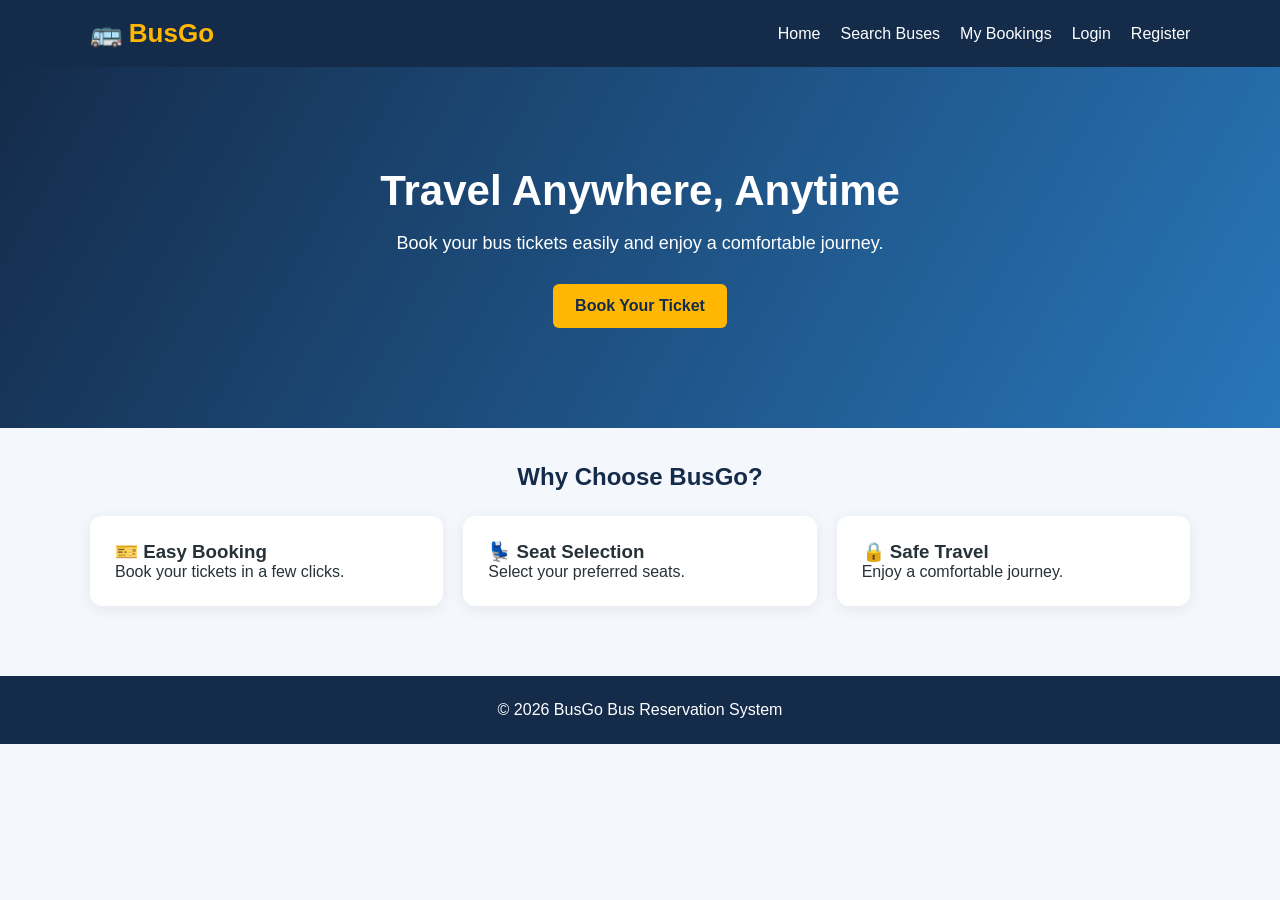
<file: index.html>
<!DOCTYPE html>
<html lang="en">
<head>
    <meta charset="UTF-8">
    <meta name="viewport" content="width=device-width, initial-scale=1.0">
    <title>BusGo - Home</title>
    <link rel="stylesheet" href="styles.css">
</head>
<body>

<header>
    <a class="logo" href="index.html">🚌 BusGo</a>
    <nav>
        <a href="index.html">Home</a>
        <a href="search.html">Search Buses</a>
        <a href="mybookings.html">My Bookings</a>
        <a href="login.html">Login</a>
        <a href="register.html">Register</a>
    </nav>
</header>

<section class="hero">
    <h1>Travel Anywhere, Anytime</h1>
    <p>Book your bus tickets easily and enjoy a comfortable journey.</p>
    <a href="search.html" class="btn btn-yellow">Book Your Ticket</a>
</section>

<div class="container">
    <h2>Why Choose BusGo?</h2>

    <div class="grid">
        <div class="card">
            <h3>🎫 Easy Booking</h3>
            <p>Book your tickets in a few clicks.</p>
        </div>

        <div class="card">
            <h3>💺 Seat Selection</h3>
            <p>Select your preferred seats.</p>
        </div>

        <div class="card">
            <h3>🔒 Safe Travel</h3>
            <p>Enjoy a comfortable journey.</p>
        </div>
    </div>
</div>

<footer>
    <p>© 2026 BusGo Bus Reservation System</p>
</footer>

</body>
</html>
</file>
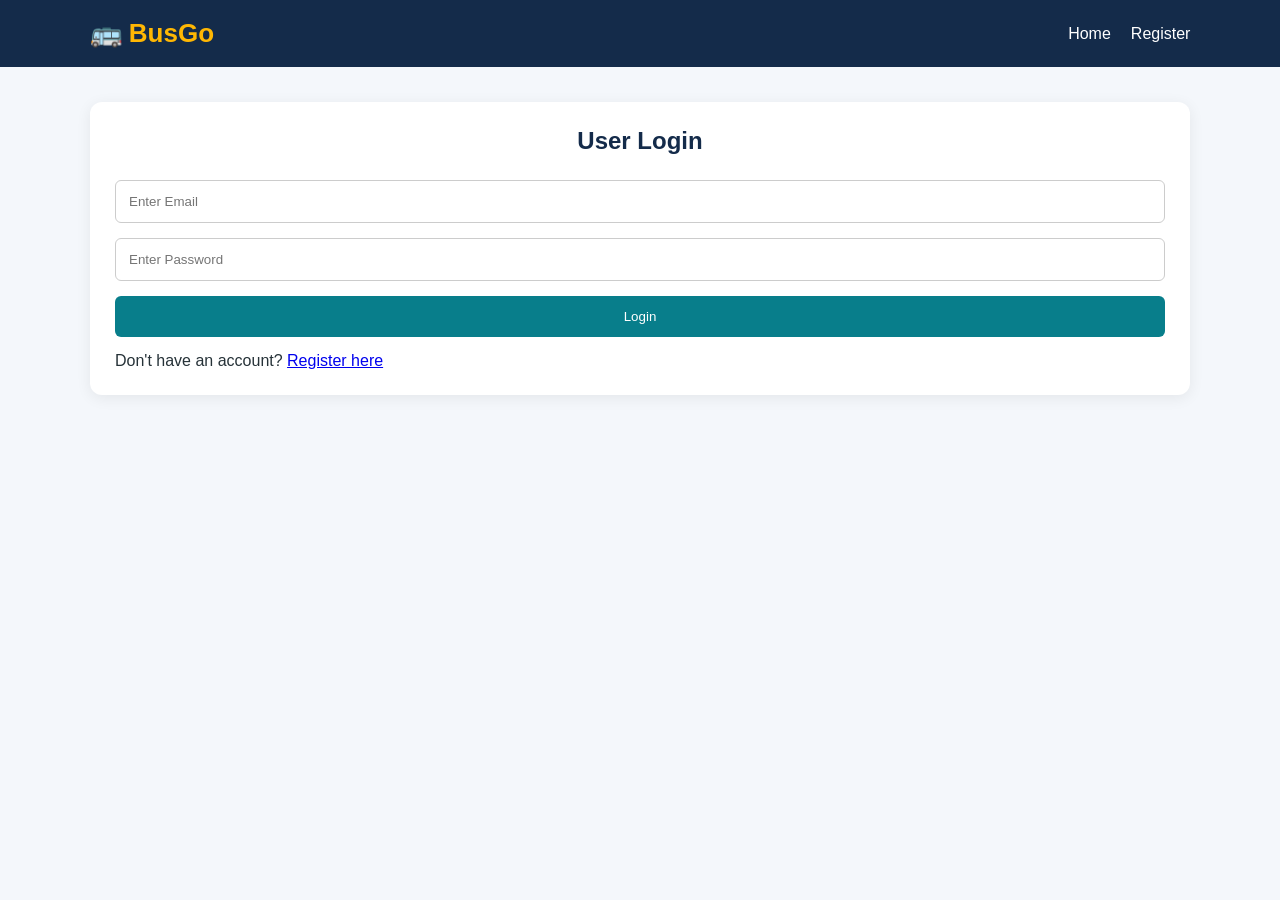
<file: login.html>
<!DOCTYPE html>
<html lang="en">
<head>
    <meta charset="UTF-8">
    <title>BusGo - Login</title>
    <link rel="stylesheet" href="styles.css">
    <script src="script.js" defer></script>
</head>
<body>

<header>
    <a class="logo" href="index.html">🚌 BusGo</a>
    <nav>
        <a href="index.html">Home</a>
        <a href="register.html">Register</a>
    </nav>
</header>

<div class="container">
    <div class="card">
        <h2>User Login</h2>

        <form id="loginForm">
            <input type="email" id="loginEmail"
                placeholder="Enter Email" required>

            <input type="password" id="loginPassword"
                placeholder="Enter Password" required>

            <button type="submit">Login</button>
        </form>

        <p class="message" id="loginMessage"></p>

        <p>Don't have an account?
            <a href="register.html">Register here</a>
        </p>
    </div>
</div>

</body>
</html>
</file>
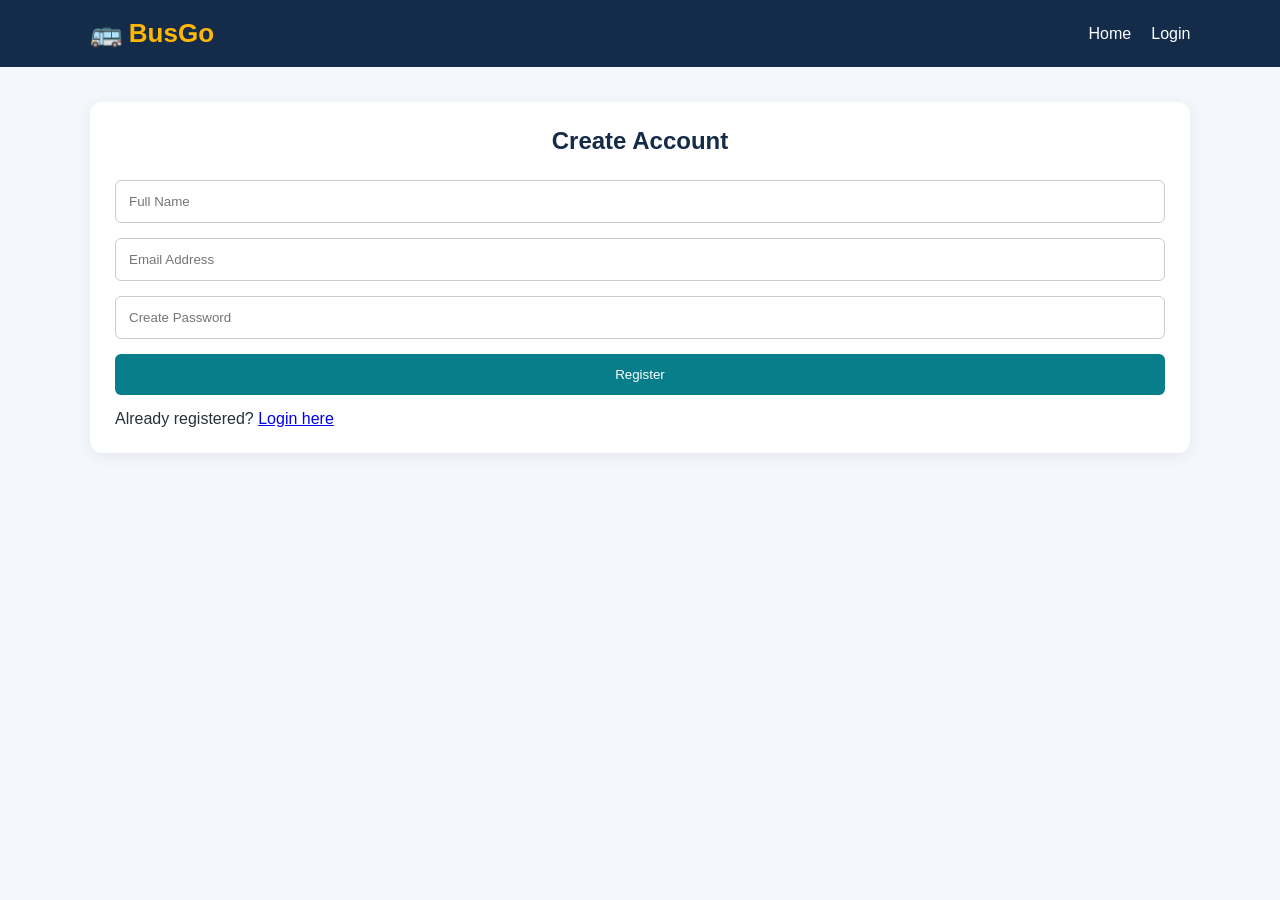
<file: register.html>
<!DOCTYPE html>
<html lang="en">
<head>
    <meta charset="UTF-8">
    <title>BusGo - Register</title>
    <link rel="stylesheet" href="styles.css">
    <script src="script.js" defer></script>
</head>
<body>

<header>
    <a class="logo" href="index.html">🚌 BusGo</a>
    <nav>
        <a href="index.html">Home</a>
        <a href="login.html">Login</a>
    </nav>
</header>

<div class="container">
    <div class="card">
        <h2>Create Account</h2>

        <form id="registerForm">
            <input type="text" id="regName"
                placeholder="Full Name" required>

            <input type="email" id="regEmail"
                placeholder="Email Address" required>

            <input type="password" id="regPassword"
                placeholder="Create Password" minlength="6" required>

            <button type="submit">Register</button>
        </form>

        <p class="message" id="registerMessage"></p>

        <p>Already registered?
            <a href="login.html">Login here</a>
        </p>
    </div>
</div>

</body>
</html>
</file>
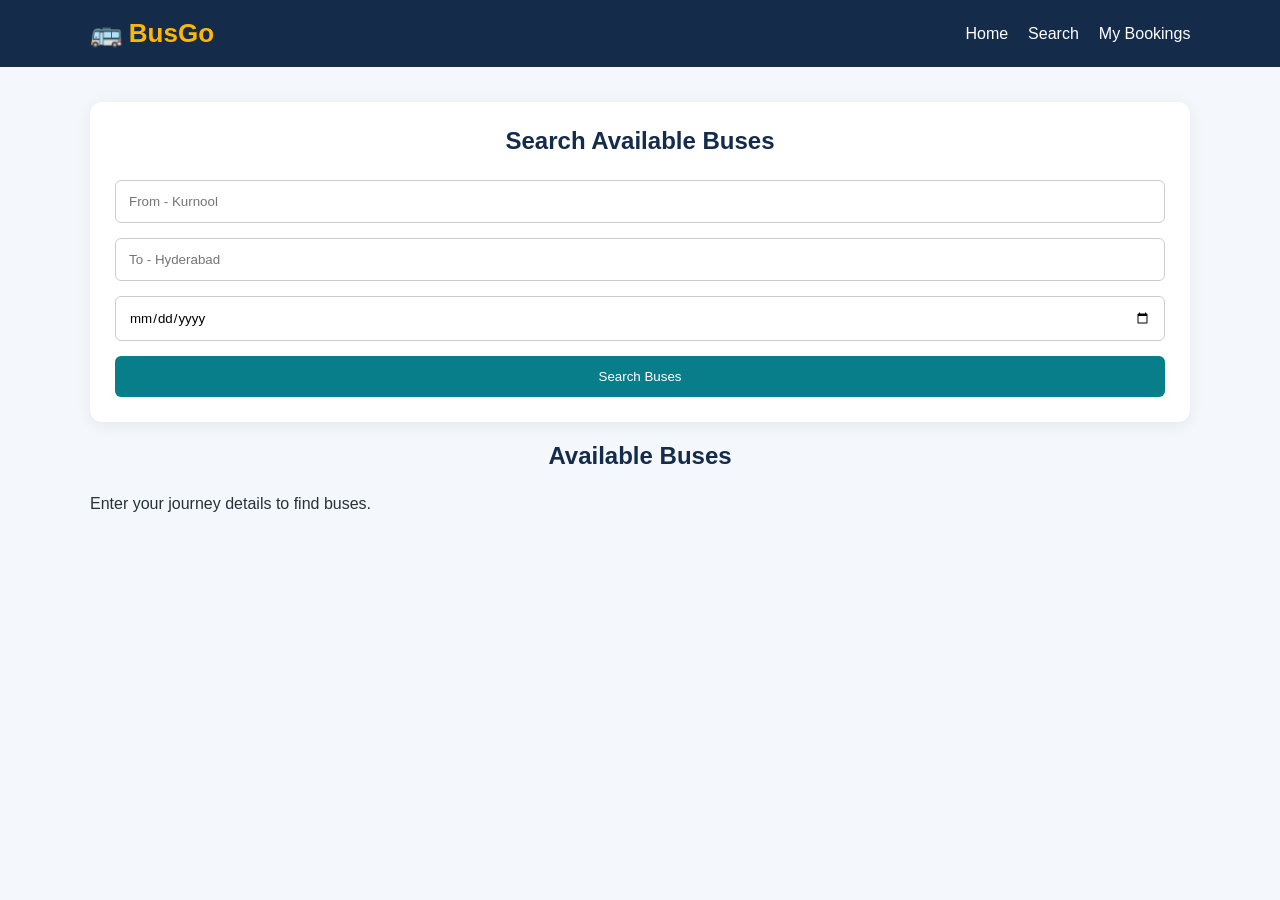
<file: search.html>
<!DOCTYPE html>
<html lang="en">
<head>
    <meta charset="UTF-8">
    <title>BusGo - Search Buses</title>
    <link rel="stylesheet" href="styles.css">
    <script src="script.js" defer></script>
</head>
<body>

<header>
    <a class="logo" href="index.html">🚌 BusGo</a>
    <nav>
        <a href="index.html">Home</a>
        <a href="search.html">Search</a>
        <a href="mybookings.html">My Bookings</a>
    </nav>
</header>

<div class="container">
    <div class="card">
        <h2>Search Available Buses</h2>

        <form id="searchForm">
            <input type="text" id="source"
                placeholder="From - Kurnool" required>

            <input type="text" id="destination"
                placeholder="To - Hyderabad" required>

            <input type="date" id="travelDate" required>

            <button type="submit">Search Buses</button>
        </form>
    </div>

    <h2>Available Buses</h2>
    <div id="busResults" class="grid">
        <p>Enter your journey details to find buses.</p>
    </div>
</div>

</body>
</html>
</file>
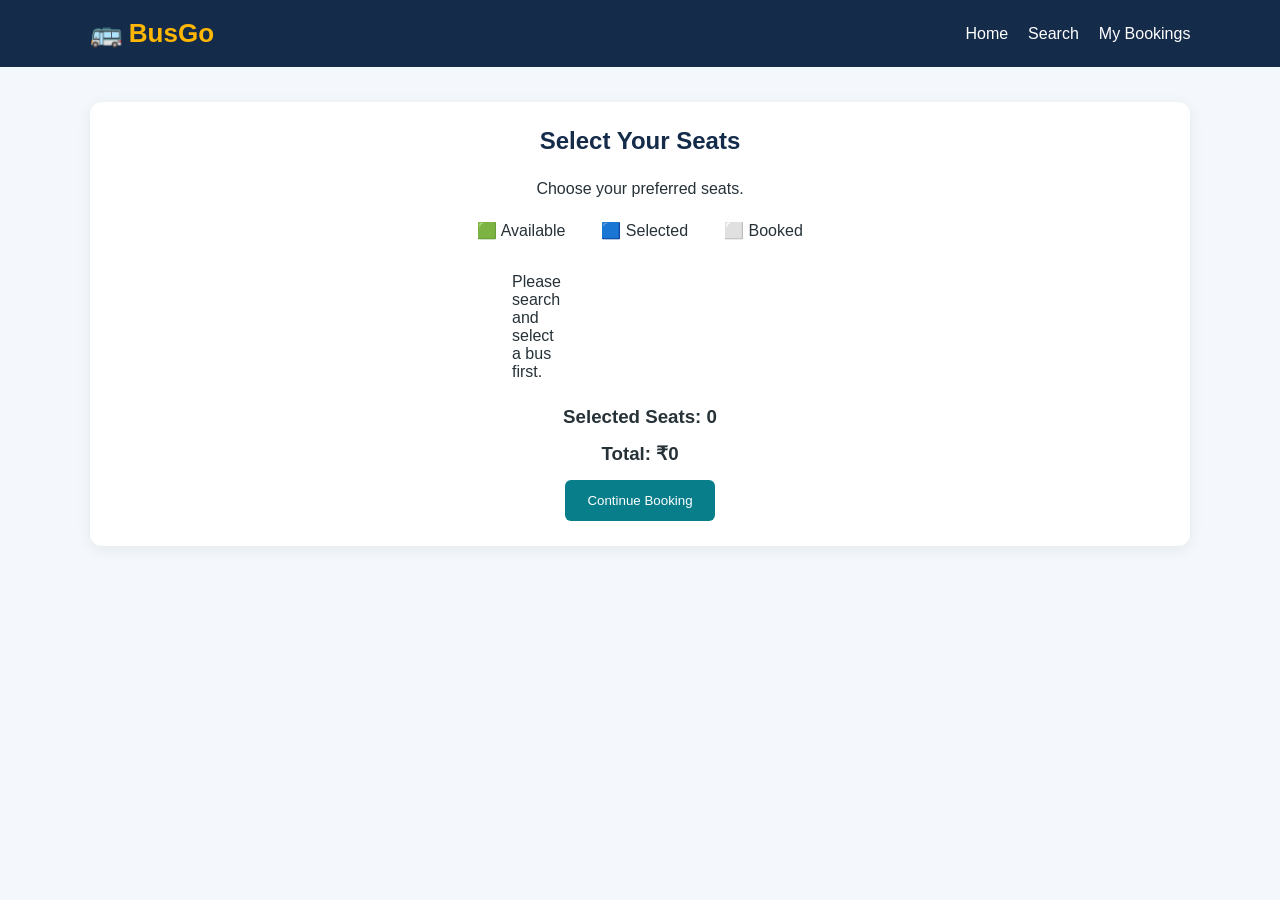
<file: seats.html>
<!DOCTYPE html>
<html lang="en">
<head>
    <meta charset="UTF-8">
    <title>BusGo - Select Seats</title>
    <link rel="stylesheet" href="styles.css">
    <script src="script.js" defer></script>
</head>
<body>

<header>
    <a class="logo" href="index.html">🚌 BusGo</a>
    <nav>
        <a href="index.html">Home</a>
        <a href="search.html">Search</a>
        <a href="mybookings.html">My Bookings</a>
    </nav>
</header>

<div class="container">
    <div class="card">
        <h2>Select Your Seats</h2>

        <p id="selectedBusInfo" style="text-align:center">
            Choose your preferred seats.
        </p>

        <div class="legend">
            <span>🟩 Available</span>
            <span>🟦 Selected</span>
            <span>⬜ Booked</span>
        </div>

        <div class="seat-layout" id="seatLayout"></div>

        <h3 id="seatTotal" style="text-align:center">
            Selected Seats: 0
        </h3>

        <h3 id="seatPrice" style="text-align:center;margin:15px">
            Total: ₹0
        </h3>

        <button onclick="continueBooking()"
            style="display:block;margin:auto">
            Continue Booking
        </button>
    </div>
</div>

</body>
</html>
</file>
<file: styles.css>
* {
    margin: 0;
    padding: 0;
    box-sizing: border-box;
    font-family: Arial, sans-serif;
}

body {
    background: #f4f7fb;
    color: #263238;
}

header {
    background: #142b4a;
    color: white;
    padding: 18px 7%;
    display: flex;
    justify-content: space-between;
    align-items: center;
    flex-wrap: wrap;
    gap: 15px;
}

.logo {
    color: #ffb703;
    font-size: 26px;
    font-weight: bold;
    text-decoration: none;
}

nav {
    display: flex;
    gap: 20px;
    flex-wrap: wrap;
}

nav a {
    color: white;
    text-decoration: none;
}

nav a:hover {
    color: #ffb703;
}

.hero {
    background: linear-gradient(120deg, #142b4a, #2876b9);
    color: white;
    text-align: center;
    padding: 100px 20px;
}

.hero h1 {
    font-size: 42px;
    margin-bottom: 18px;
}

.hero p {
    margin-bottom: 30px;
    font-size: 18px;
}

.container {
    width: 90%;
    max-width: 1100px;
    margin: 35px auto;
}

.card {
    background: white;
    padding: 25px;
    border-radius: 12px;
    box-shadow: 0 3px 15px #00000012;
    margin-bottom: 20px;
}

h2 {
    color: #142b4a;
    text-align: center;
    margin-bottom: 25px;
}

form {
    display: flex;
    flex-direction: column;
    gap: 15px;
}

input, select {
    width: 100%;
    padding: 13px;
    border: 1px solid #ccc;
    border-radius: 6px;
    outline: none;
}

input:focus, select:focus {
    border-color: #087e8b;
}

button, .btn {
    display: inline-block;
    padding: 13px 22px;
    background: #087e8b;
    color: white;
    border: none;
    border-radius: 6px;
    cursor: pointer;
    text-decoration: none;
    text-align: center;
}

button:hover, .btn:hover {
    background: #065e68;
}

.btn-yellow {
    background: #ffb703;
    color: #142b4a;
    font-weight: bold;
}

.grid {
    display: grid;
    grid-template-columns: repeat(auto-fit, minmax(240px, 1fr));
    gap: 20px;
}

.bus-card {
    background: white;
    padding: 22px;
    border-radius: 10px;
    box-shadow: 0 3px 12px #00000012;
}

.bus-card h3 {
    color: #142b4a;
    margin-bottom: 15px;
}

.bus-card p {
    margin: 10px 0;
}

.price {
    color: #087e8b;
    font-size: 22px;
    font-weight: bold;
}

.seat-layout {
    display: grid;
    grid-template-columns: repeat(4, 55px);
    gap: 12px;
    justify-content: center;
    margin: 25px auto;
}

.seat {
    padding: 14px 5px;
    background: #d9f5e5;
    color: #176b3a;
    border: 1px solid #176b3a;
}

.seat.selected {
    background: #087e8b;
    color: white;
}

.seat.booked {
    background: #ccc;
    color: #555;
    cursor: not-allowed;
}

.legend {
    display: flex;
    justify-content: center;
    gap: 20px;
    flex-wrap: wrap;
    margin: 15px;
}

.legend span {
    padding: 8px;
}

footer {
    background: #142b4a;
    color: white;
    text-align: center;
    padding: 25px;
    margin-top: 50px;
}

.message {
    text-align: center;
    margin: 15px;
    color: #087e8b;
}

@media(max-width: 650px) {
    header {
        justify-content: center;
        flex-direction: column;
    }

    nav {
        justify-content: center;
        gap: 12px;
    }

    .hero h1 {
        font-size: 30px;
    }

    .seat-layout {
        grid-template-columns: repeat(4, 45px);
        gap: 8px;
    }
}
</file>
